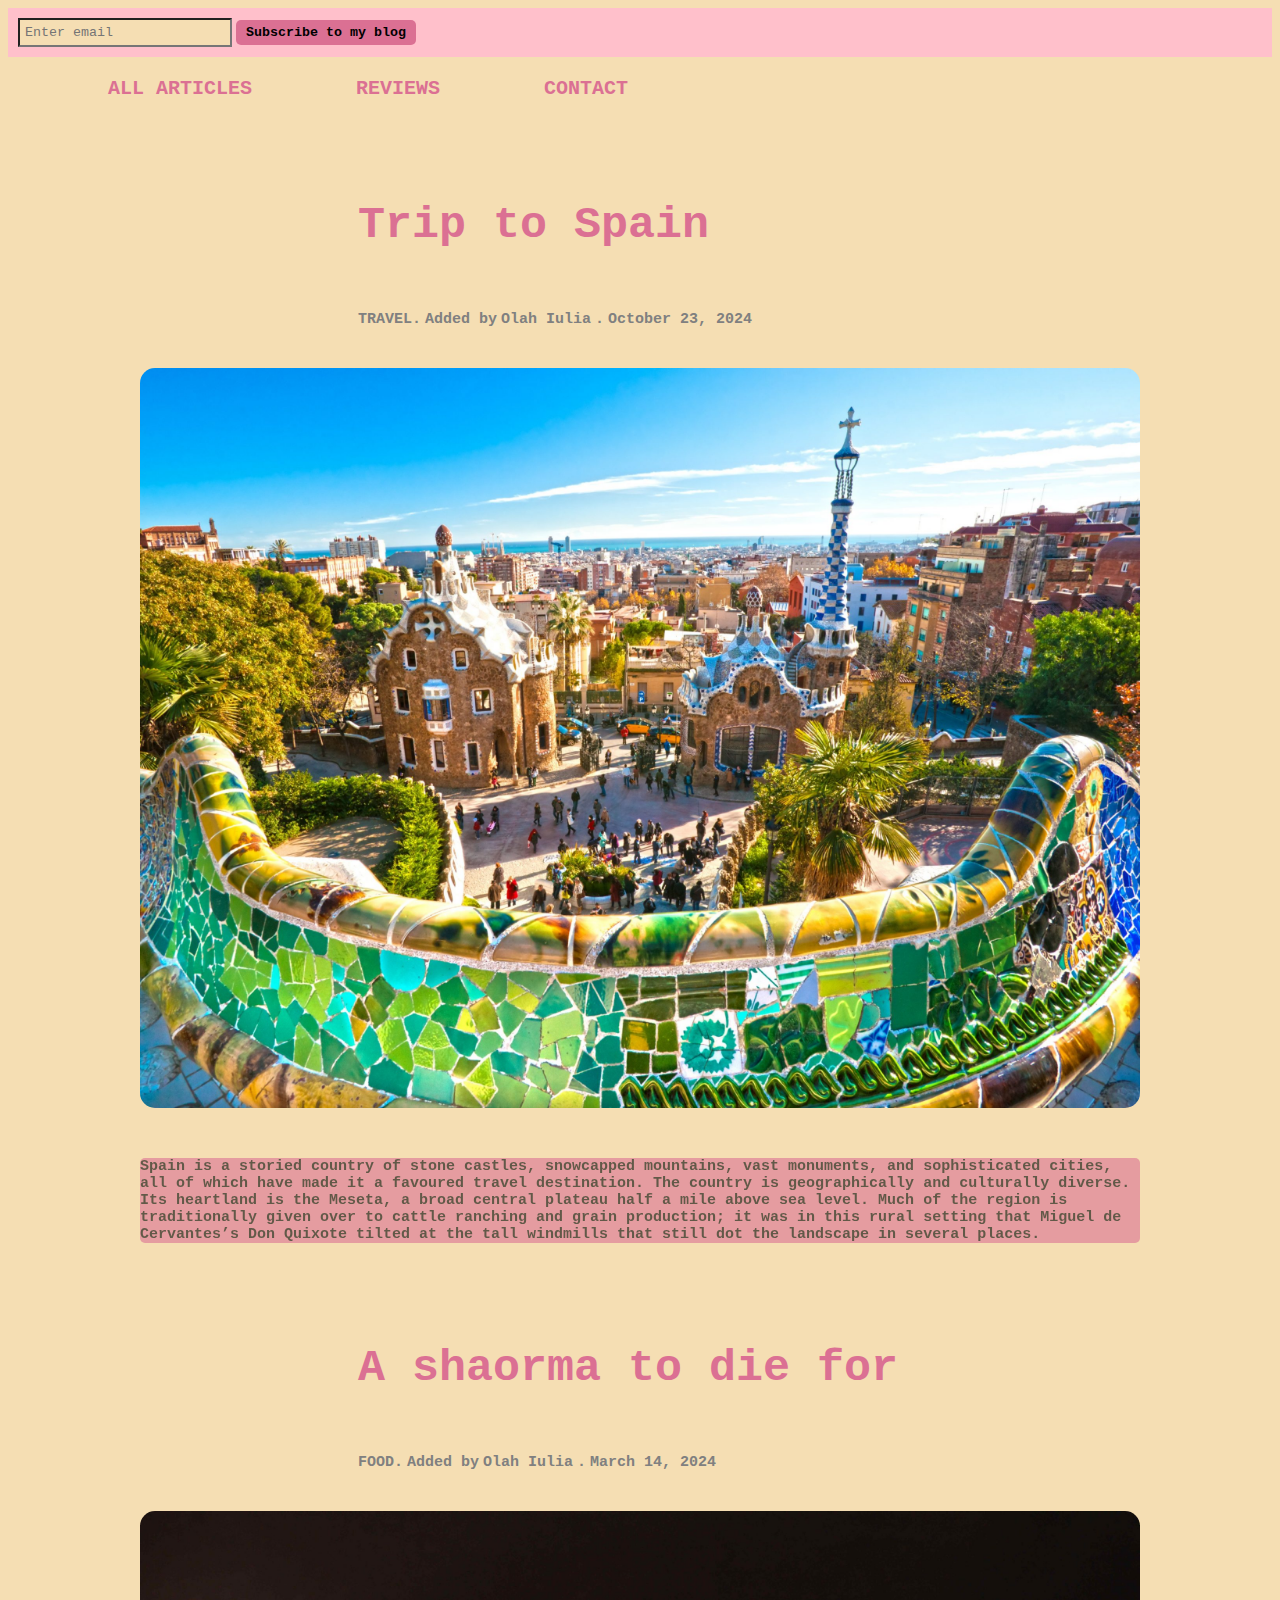
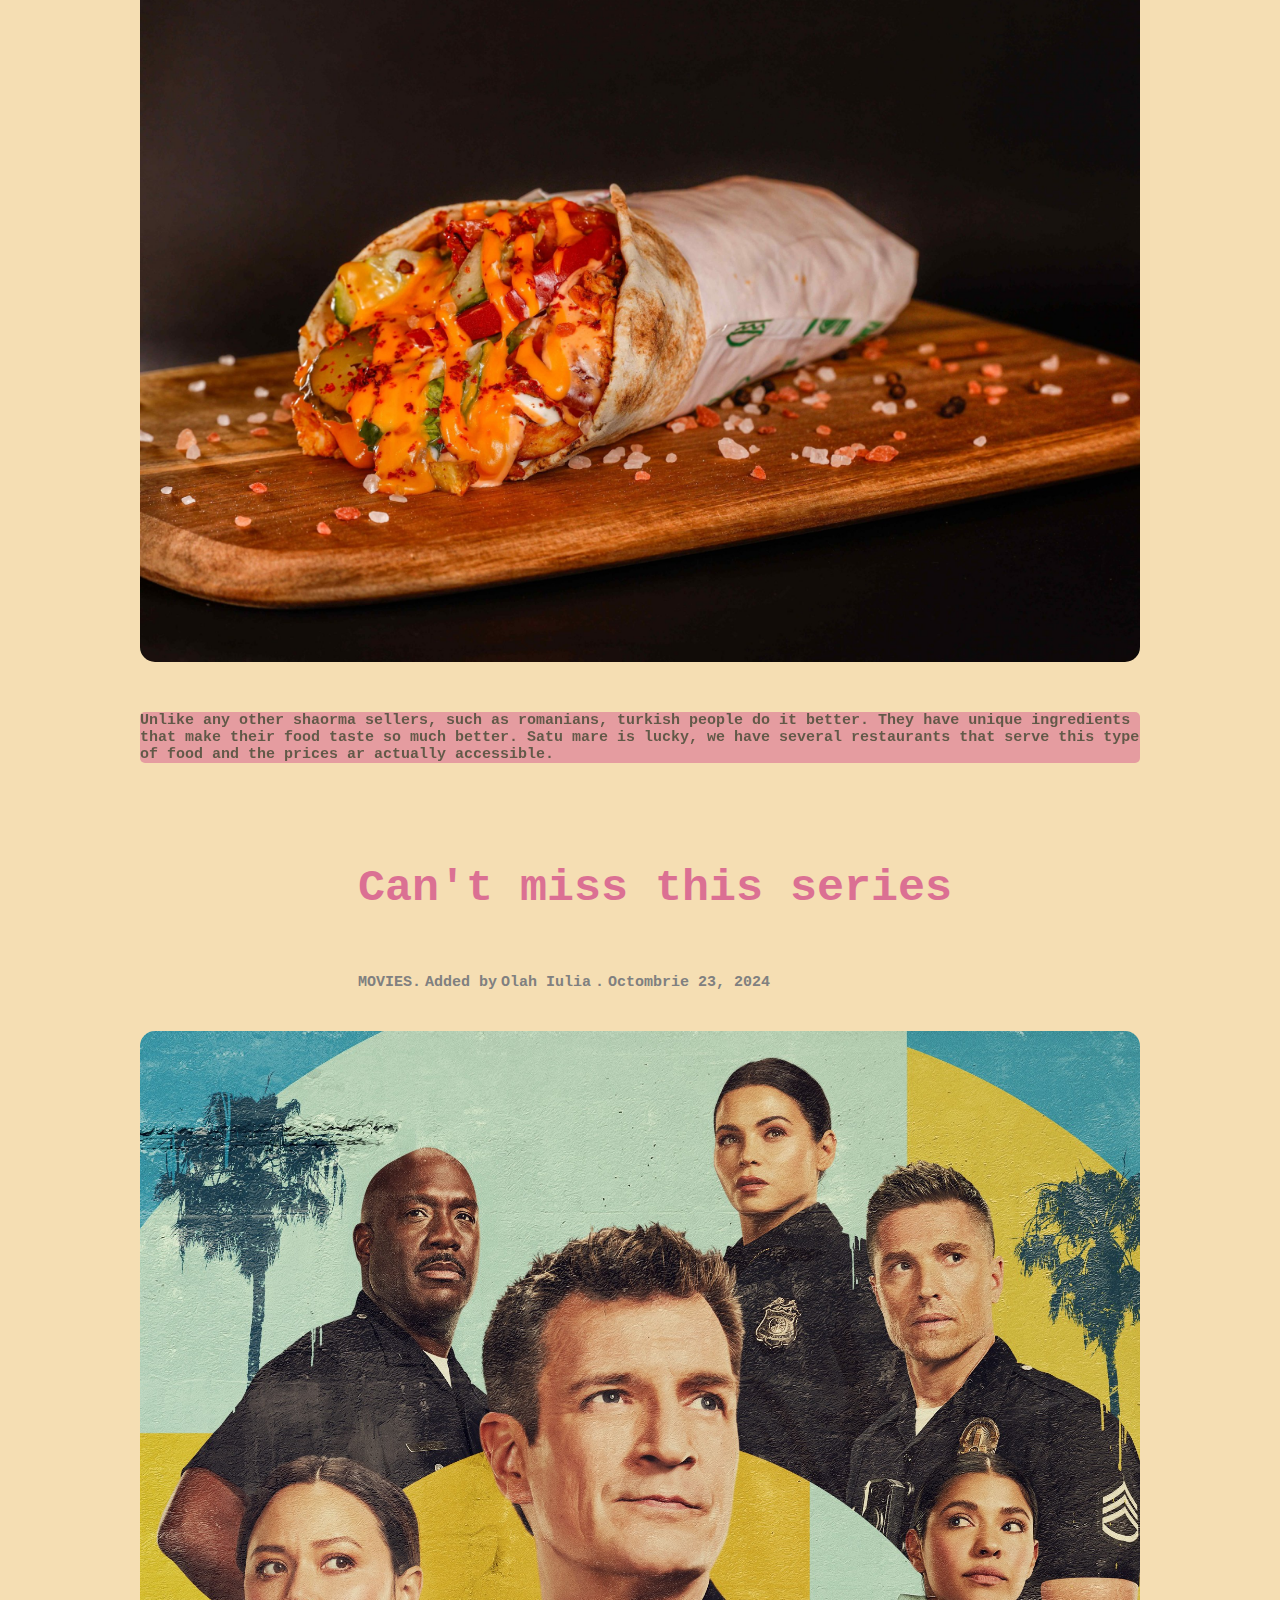
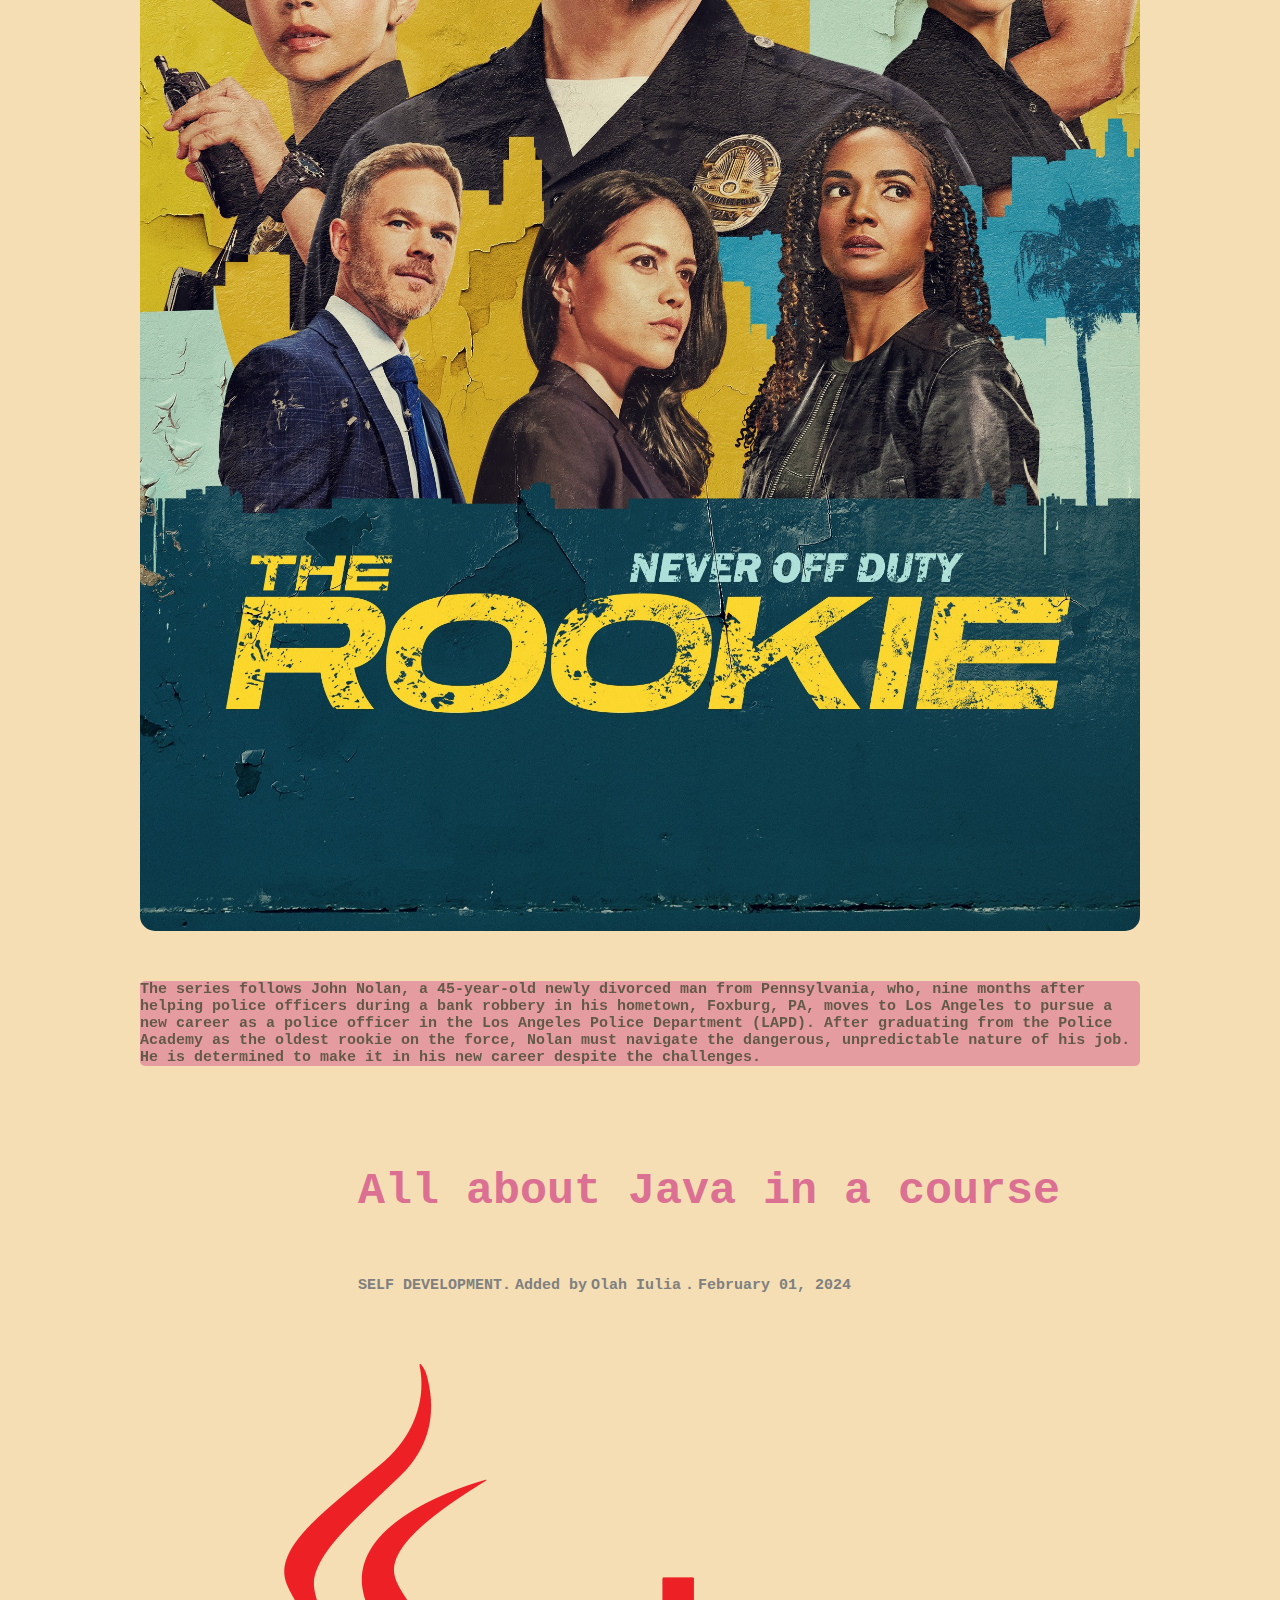
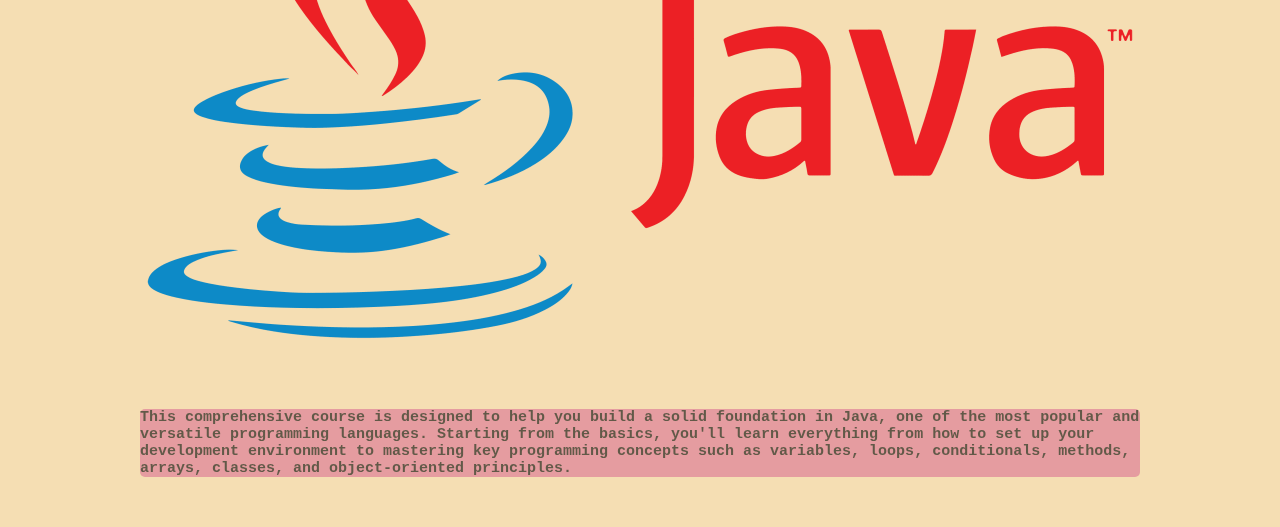
<file: index.html>
<!DOCTYPE html>
<html lang="en">
<head>
    
    <meta name="viewport" content="width=device-width, initial-scale=1.0">
    <title>Iulia's blog</title>
    <link rel="stylesheet" href="mystyle.css">
</head>
<body style="background-color:wheat; ">
<header>
    <div class="subscribe">
        <form>
            <input style="font-family: 'Courier New', Courier, monospace; background-color: wheat;" type="email" placeholder="Enter email">
                <button style="font-family: 'Courier New', Courier, monospace" type="submit">Subscribe to my blog</button>
            </input>
        </form>
    </div>
</header>

    <div class="menu" onclick="openArticles()">ALL ARTICLES</div>
    <div class="menu" onclick="openReviews()">REVIEWS</div>
    <div class="menu" onclick="openContact()">CONTACT</div>

   <h1 class="title">Trip to Spain</h1> 
   <h5 class="under_title first">TRAVEL.</h5>
   <h5 class="under_title">Added by</h5>
   <h5 class="under_title">Olah Iulia</h5>
   <h5 class="under_title">.</h5>
   <h5 class="under_title">October 23, 2024</h5>
   <img src="parkg.jpg" class="image">
   <p class="descript">
    Spain is a storied country of stone castles, snowcapped mountains, vast monuments, and sophisticated cities, all of which have made it a favoured travel destination. The country is geographically and culturally diverse. Its heartland is the Meseta, a broad central plateau half a mile above sea level. Much of the region is traditionally given over to cattle ranching and grain production; it was in this rural setting that Miguel de Cervantes’s Don Quixote tilted at the tall windmills that still dot the landscape in several places.
   </p>

   <h1 class="title">A shaorma to die for</h1> 
   <h5 class="under_title first">FOOD. </h5>
   <h5 class="under_title">Added by</h5>
   <h5 class="under_title">Olah Iulia</h5>
   <h5 class="under_title">.</h5>
   <h5 class="under_title">March 14, 2024</h5>
   <img src="shaormaa.jpg" class="image">
   <p class="descript">
    Unlike any other shaorma sellers, such as romanians, turkish people do it better. They have unique ingredients that make their food taste so much better. Satu mare is lucky, we have several restaurants that serve this type of food and the prices ar actually accessible.
   </p>

   <h1 class="title">Can't miss this series</h1> 
   <h5 class="under_title first">MOVIES. </h5>
   <h5 class="under_title">Added by</h5>
   <h5 class="under_title">Olah Iulia</h5>
   <h5 class="under_title">.</h5>
   <h5 class="under_title">Octombrie 23, 2024</h5>
   <img src="therookie.jpg" class="image">
   <p class="descript">
    The series follows John Nolan, a 45-year-old newly divorced man from Pennsylvania, who, nine months after helping police officers during a bank robbery in his hometown, Foxburg, PA, moves to Los Angeles to pursue a new career as a police officer in the Los Angeles Police Department (LAPD). After graduating from the Police Academy as the oldest rookie on the force, Nolan must navigate the dangerous, unpredictable nature of his job. He is determined to make it in his new career despite the challenges.
   </p>

   <h1 class="title">All about Java in a course</h1> 
   <h5 class="under_title first">SELF DEVELOPMENT. </h5>
   <h5 class="under_title">Added by</h5>
   <h5 class="under_title">Olah Iulia</h5>
   <h5 class="under_title">.</h5>
   <h5 class="under_title">February 01, 2024</h5>
   <img src="jav.png" class="image">
   <p class="descript">
    This comprehensive course is designed to help you build a solid foundation in Java, one of the most popular and versatile programming languages. Starting from the basics, you'll learn everything from how to set up your development environment to mastering key programming concepts such as variables, loops, conditionals, methods, arrays, classes, and object-oriented principles.
   </p>

   <script src="script.js"></script>
</body>
</html>
</file>
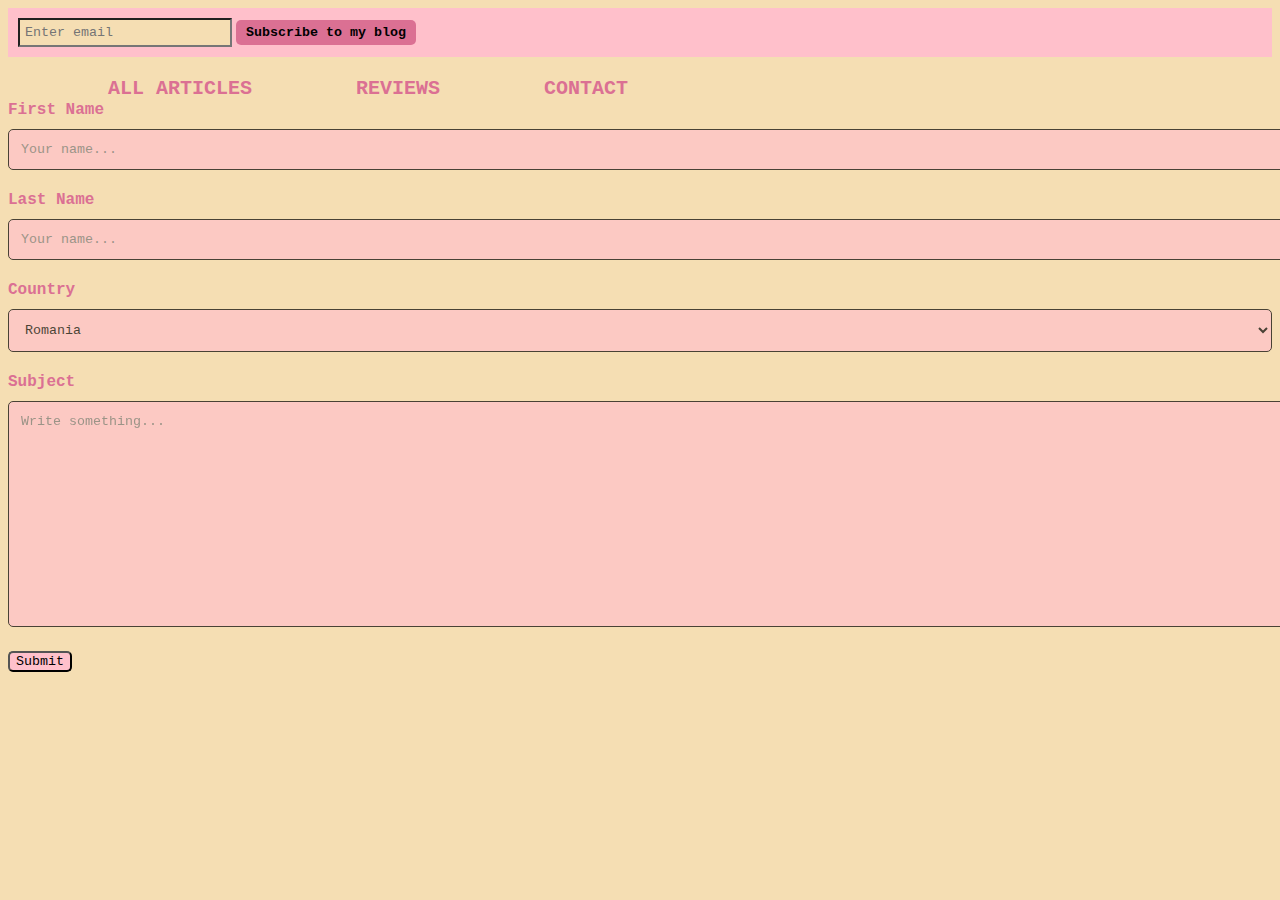
<file: contact.html>
<!DOCTYPE html>
<html lang="en">
<head>
    <meta charset="UTF-8">
    <meta name="viewport" content="width=device-width, initial-scale=1.0">
    <title>Contact</title>
    <link rel="stylesheet" href="mystyle.css">
</head>
<body style="background-color:wheat">
    <header>
        <div class="subscribe">
            <form>
                <input style="font-family: 'Courier New', Courier, monospace; background-color: wheat;" type="email" placeholder="Enter email">
                    <button style="font-family: 'Courier New', Courier, monospace" type="submit">Subscribe to my blog</button>
                </input>
            </form>
        </div>
    </header>
    
        <div class="menu" onclick="openArticles()">ALL ARTICLES</div>
        <div class="menu" onclick="openReviews()">REVIEWS</div>
        <div class="menu" onclick="openContact()">CONTACT</div> 

<div class="container">
<form>
    <label >First Name</label>
    <input type="text" placeholder="Your name...">

    <label>Last Name</label>
    <input type="text" placeholder="Your name...">

<label>Country</label>
<select>
    <option>Romania</option>
    <option>Greece</option>
    <option>Italy</option>
    <option>Germany</option>
</select>

<label>Subject</label>
<textarea placeholder="Write something..." style="height:200px"></textarea>

<input style="background-color:pink; font-family: 'Courier New', Courier, monospace; border-radius: 5px;" type="submit" value="Submit">

</form>
</div>



        <script src="script.js"></script>   
</body>
</html>
</file>
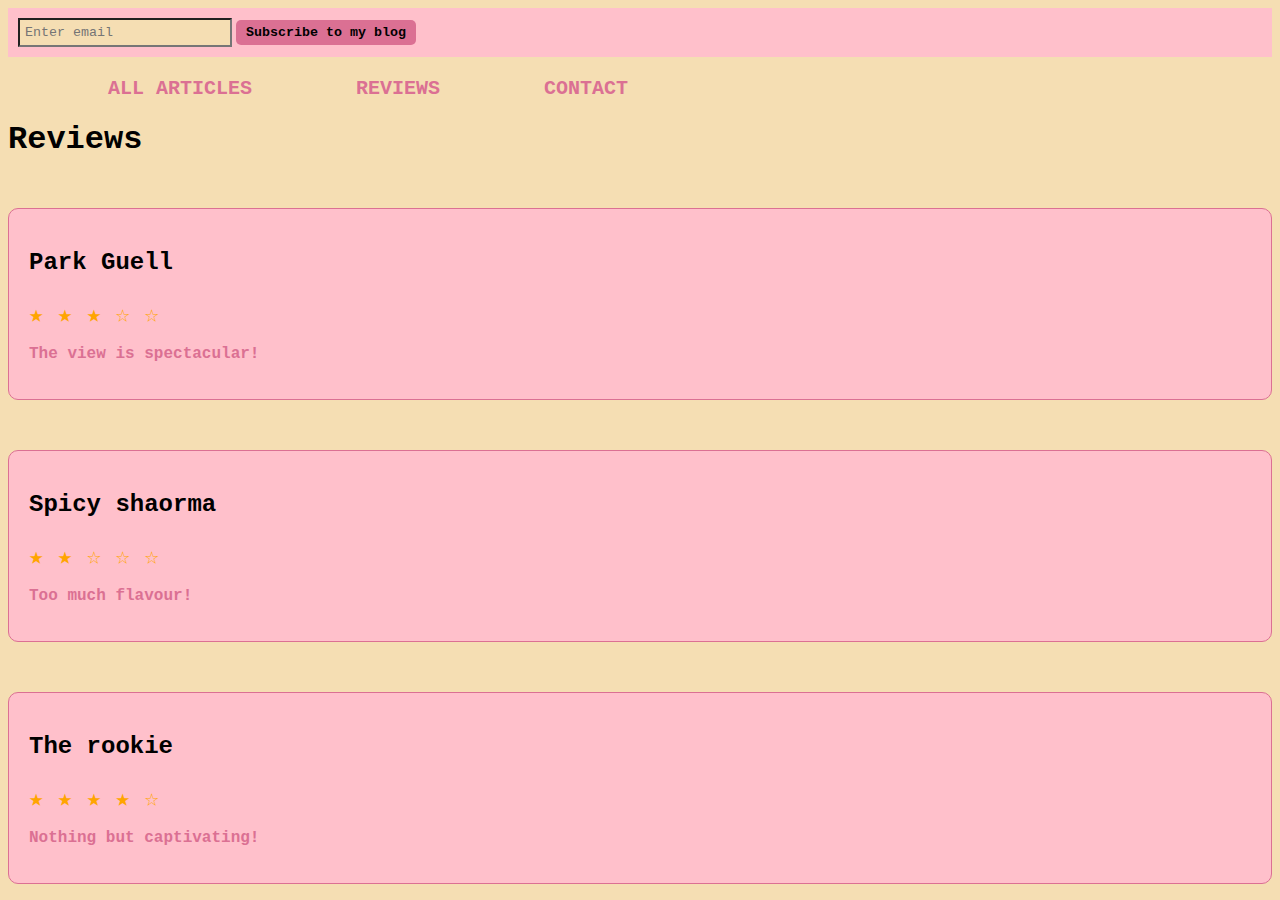
<file: reviews.html>
<!DOCTYPE html>
<html lang="en">

<head>
    <meta charset="UTF-8">
    <meta name="viewport" content="width=device-width, initial-scale=1.0">
    <title>Reviews</title>
    <link rel="stylesheet" href="mystyle.css">
</head>

<body style="background-color:wheat;">
    <header>
        <div class="subscribe">
            <form>
                <input style="font-family: 'Courier New', Courier, monospace;background-color: wheat;" type="email" placeholder="Enter email">
                <button style="font-family: 'Courier New', Courier, monospace" type="submit">Subscribe to my blog</button>
                </input>
            </form>
        </div>
    </header>

    <div class="menu" onclick="openArticles()">ALL ARTICLES</div>
    <div class="menu" onclick="openReviews()">REVIEWS</div>
    <div class="menu" onclick="openContact()">CONTACT</div>
    <h1 style="font-family: 'Courier New', Courier, monospace;">Reviews</h1>
    <div class="review" >
        <h2>Park Guell</h2>
        <p class="rating">
            <span class="star">&#9733</span>
            <span class="star">&#9733</span>
            <span class="star">&#9733</span>
            <span class="star">&#9734</span>
            <span class="star">&#9734</span>
        </p>
        <p>The view is spectacular!</p>
    </div>

    <div class="review">
        <h2>Spicy shaorma</h2>
        <p class="rating">
            <span class="star">&#9733</span>
            <span class="star">&#9733</span>
            <span class="star">&#9734</span>
            <span class="star">&#9734</span>
            <span class="star">&#9734</span>
        </p>
        <p>Too much flavour!</p>
    </div>

    <div class="review">
        <h2>The rookie</h2>
        <p class="rating">
            <span class="star">&#9733</span>
            <span class="star">&#9733</span>
            <span class="star">&#9733</span>
            <span class="star">&#9733</span>
            <span class="star">&#9734</span>
        </p>
        <p>Nothing but captivating!</p>
    </div>
    <script src="script.js"></script>
</body>

</html>
</file>
<file: mystyle.css>
.menu{
    margin-left: 100px;
    margin-top: 20px;
    color: palevioletred;
    font-family: 'Courier New', Courier, monospace;
    font-size: 20px;
    display: inline-block;
    font-weight: bold;
}
.menu:hover{
    color:grey;

}
.title{
    margin-left: 350px;
    width: 800px;
    font-family: 'Courier New', Courier, monospace;
    font-size: 45px;
    margin-top: 100px;
    display: block;
    color: palevioletred;
}
.under_title{
    color: gray;
    font-family: 'Courier New', Courier, monospace;
    font-size: 15px;
    margin-top: 30px;
    margin-bottom: 40px;
    display: inline-block;

}
.first{
    margin-left: 350px;
}
.image{
    width: 1000px;
    display:block;
    margin: 0 auto;
    border-radius: 15px;
}
.descript{
    width: 1000px;
    display: block;
    margin: 50px auto;
    font-family: 'Courier New', Courier, monospace;
    color: black;
    font-size: 15px;
    background-color: palevioletred;
    opacity: 60%;
    border-radius: 5px;
}
header{
    position: sticky;
    top:0;
    background-color: pink;
}
.subscribe{
    padding: 10px;
    background-color: pink;
}
.subscribe input{
    width: 200px;
    padding: 5px;
}
.subscribe button{
    background-color: palevioletred;
    border: none;
    padding: 5px 10px;
    color: black;
    font-weight: bold;
    border-radius: 5px;

}
.review{
    margin-top: 50px;
    border: 1px solid black;
    padding: 20px;
}
.rating{
    font-size: 24px;
    margin-bottom: 10px;
}
.star{
    color:orange;
}
input[type="text"],select,textarea{
    width: 100%;
    padding: 12px;
    border: 1px solid black;
    margin-bottom: 20px;
    margin-top: 10px;
    background-color: pink;
    opacity: 70%;
    border-radius: 5px;
    font-family: 'Courier New', Courier, monospace;
}
label{
    color: palevioletred;
    font-weight: bold;
    font-family: 'Courier New', Courier, monospace;
}
.review{
    border-radius: 10px;
    border-color: palevioletred;
    background-color: pink;
    
}
p{
    font-family: 'Courier New', Courier, monospace;
    color: palevioletred;
    font-weight: bold;
}
h2{
    font-family: 'Courier New', Courier, monospace;
}
</file>
